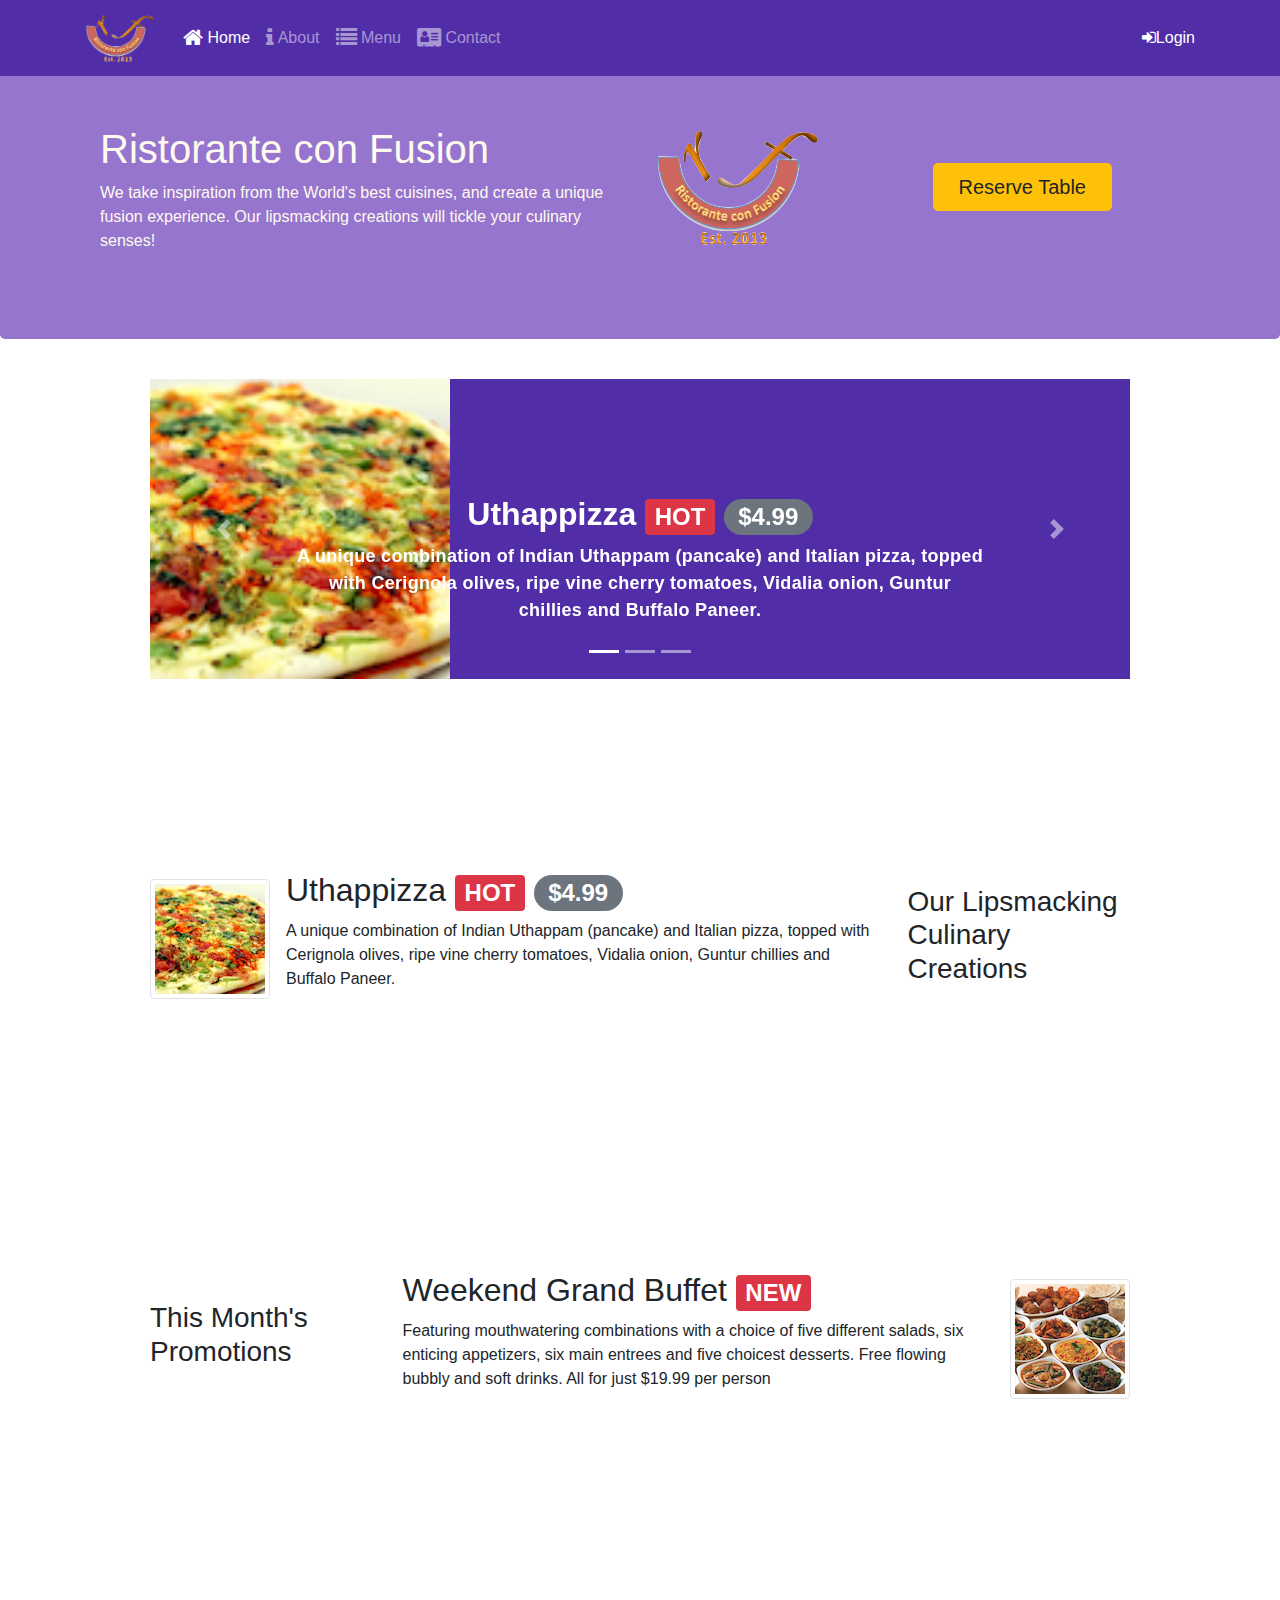
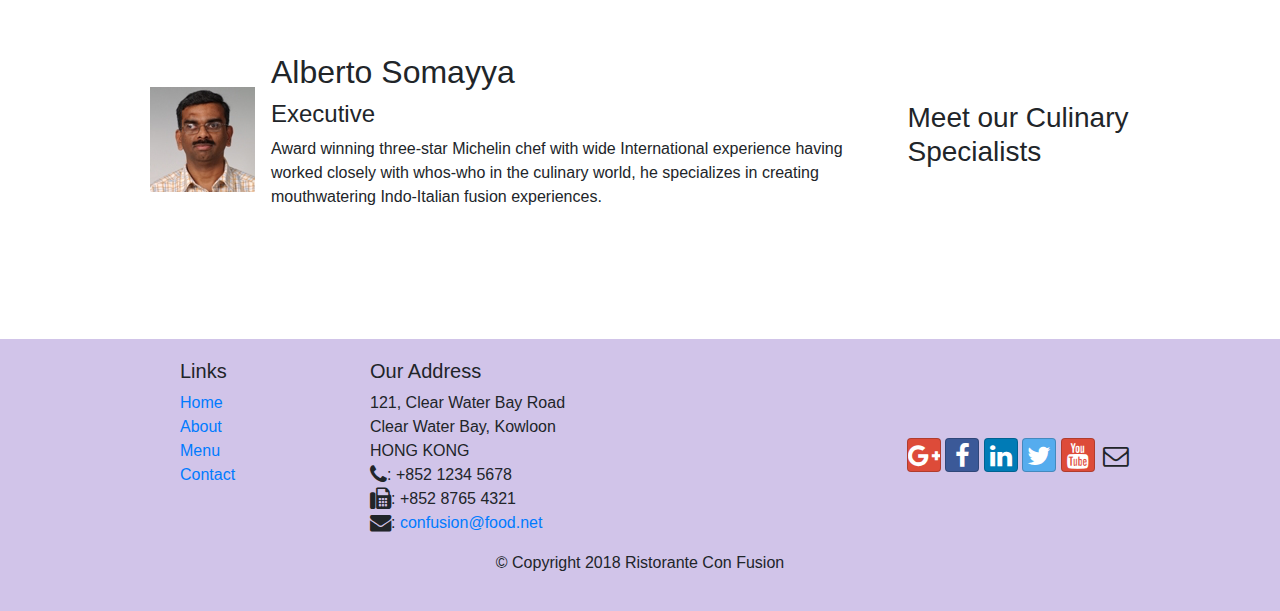
<file: index.html>
<!DOCTYPE html>
<html lang="en">
  <head>
    <!-- Required meta tags always come first -->
    <meta charset="utf-8" />
    <meta
      name="viewport"
      content="width=device-width, initial-scale=1, shrink-to-fit=no"
    />
    <meta http-equiv="x-ua-compatible" content="ie=edge" />

    <!-- Bootstrap CSS -->
    <link
      rel="stylesheet"
      href="https://stackpath.bootstrapcdn.com/bootstrap/4.5.2/css/bootstrap.min.css"
    />

    <!-- <link
      rel="stylesheet"
      href="./node_modules/font-awesome/css/font-awesome.min.css"
      rel="stylesheet"
    /> -->
    <link
      rel="stylesheet"
      href="https://stackpath.bootstrapcdn.com/font-awesome/4.7.0/css/font-awesome.min.css"
      integrity="sha384-wvfXpqpZZVQGK6TAh5PVlGOfQNHSoD2xbE+QkPxCAFlNEevoEH3Sl0sibVcOQVnN"
      crossorigin="anonymous"
    />
    <link rel="stylesheet" href="./bootstrap-social.css" rel="stylesheet" />

    <!-- my styles -->
    <!-- <link rel="stylesheet" href="css/styles.css" /> -->

    <style>
      .navbar-expand-sm .navbar-collapse {
        display: flexbox !important;
        margin-left: 20px;
      }

      body {
        padding: 55px 0px 0px 0px;
      }

      .navbar-dark {
        background-color: #512da8;
      }
      .row-header {
        margin: 0px auto;
        padding: 0px auto;
      }

      .row-content {
        margin: 0px auto;
        padding: 0px 50px 0px 50px;
        /* border-bottom: 1px ridge; */
        min-height: 400px;
      }

      .footer {
        background: #d1c4e9;
        margin: 0px auto;
        padding: 20px 0px 20px 0px;
      }

      .jumbotron {
        padding: 70px 30px;
        margin: 0px auto;
        background: #9575cd;
        color: floralwhite;
      }

      .address {
        font-size: 80%;
        margin: 0px;
        color: #0f0f0f;
      }

      .history-box {
        padding: 50px 0px 50px 0px;
      }

      /* Carousel styles */
      .carousel {
        background: #512da8;
        margin-top: 40px;
        width: 100% !important;
      }

      .carousel .carousel-caption {
        bottom: 3% !important;
        padding-bottom: 30px;
      }

      .carousel .carousel-caption h2 {
        font-weight: 900;
      }

      .carousel .carousel-caption p {
        font-size: large;
        letter-spacing: 0.3px;
        font-weight: 600;
      }
      .carousel-item {
        height: 300px;
      }

      .carousel-item img {
        position: absolute;
        top: 0;
        left: 0;
        min-height: 300px;
        max-width: 35%;
      }
    </style>

    <title>Ristorante Con Fusion</title>
  </head>

  <body>
    <!-- Navigation -->
    <nav class="navbar navbar-dark navbar-expand-sm fixed-top">
      <div class="container">
        <button
          class="navbar-toggler"
          type="button"
          data-toggle="collapse"
          data-target="#Navbar"
        >
          <span class="navbar-toggler-icon"></span>
        </button>
        <a class="navbar-brand mr-auto" href="#">
          <img src="./img/logo.png" width="70" height="50" />
        </a>

        <div class="collapse navbar-collapse" id="Navbar">
          <ul class="nav navbar-nav mr-auto">
            <li class="nav-item active">
              <a class="nav-link" href="#">
                <span class="fa fa-home fa-lg"></span> Home</a
              >
            </li>
            <li class="nav-item">
              <a class="nav-link" href="./aboutus.html">
                <span class="fa fa-info fa-lg"></span> About</a
              >
            </li>
            <li class="nav-item">
              <a class="nav-link" href="#"
                ><span class="fa fa-list fa-lg"></span> Menu</a
              >
            </li>
            <li class="nav-item">
              <a class="nav-link" href="./contactus.html"
                ><span class="fa fa-address-card fa-lg"></span> Contact
              </a>
            </li>
          </ul>
          <span class="navbar-text">
            <a data-toggle="modal" data-target="#loginModal">
              <span class="fa fa-sign-in"></span>Login
            </a>
          </span>
        </div>
      </div>
    </nav>

    <!--Reserve a Table Modal Code  -->

    <div class="modal fade" id="reserveTableModal">
      <div class="modal-dialog modal-dialog-centered">
        <div class="modal-content">
          <div class="modal-header">
            <h4 class="modal-title">Reserve a Table</h4>
            <button
              type="button"
              class="close"
              data-dismiss="modal"
              aria-label="Close"
            >
              <span aria-hidden="true">&times;</span>
            </button>
          </div>

          <div class="modal-body" style="padding: 50px 10px">
            <form class="container">
              <div class="form-group row">
                <label class="col-12 col-sm-12 col-md-3">
                  Number of Guest
                </label>
                <div style="zoom: 3" class="col-12 col-sm-12 col-md-9">
                  <div
                    class="custom-control custom-radio custom-control-inline"
                  >
                    <input
                      type="radio"
                      id="customRadioInline1"
                      name="customRadioInline1"
                      class="custom-control-input"
                    />
                    <label class="custom-control-label" for="customRadioInline1"
                      >1</label
                    >
                  </div>
                  <div
                    class="custom-control custom-radio custom-control-inline"
                  >
                    <input
                      type="radio"
                      id="customRadioInline2"
                      name="customRadioInline1"
                      class="custom-control-input"
                    />
                    <label class="custom-control-label" for="customRadioInline2"
                      >2</label
                    >
                  </div>
                  <div
                    class="custom-control custom-radio custom-control-inline"
                  >
                    <input
                      type="radio"
                      id="customRadioInline3"
                      name="customRadioInline1"
                      class="custom-control-input"
                    />
                    <label class="custom-control-label" for="customRadioInline3"
                      >3</label
                    >
                  </div>
                  <div
                    class="custom-control custom-radio custom-control-inline"
                  >
                    <input
                      type="radio"
                      id="customRadioInline4"
                      name="customRadioInline1"
                      class="custom-control-input"
                    />
                    <label class="custom-control-label" for="customRadioInline4"
                      >4</label
                    >
                  </div>
                  <div
                    class="custom-control custom-radio custom-control-inline"
                  >
                    <input
                      type="radio"
                      id="customRadioInline5"
                      name="customRadioInline1"
                      class="custom-control-input"
                    />
                    <label class="custom-control-label" for="customRadioInline5"
                      >5</label
                    >
                  </div>
                  <div
                    class="custom-control custom-radio custom-control-inline"
                  >
                    <input
                      type="radio"
                      id="customRadioInline6"
                      name="customRadioInline1"
                      class="custom-control-input"
                    />
                    <label class="custom-control-label" for="customRadioInline6"
                      >6</label
                    >
                  </div>
                </div>
              </div>

              <div class="form-group row">
                <div class="col-12 col-sm-12 col-md-3 mt-2">Section</div>
                <div class="col-12 col-md-9">
                  <ul class="nav nav-pills mb-3" id="pills-tab" role="tablist">
                    <li class="nav-item" role="presentation">
                      <a
                        class="nav-link mt-2 active "
                        id="pills-home-tab"
                        data-toggle="pill"
                        role="tab"
                        aria-controls="pills-home"
                        aria-selected="true"
                        >Non-Smoking</a
                      >
                    </li>
                    <li class="nav-item" role="presentation">
                      <a
                        class="nav-link mt-2"
                        id="pills-profile-tab"
                        data-toggle="pill"
                        role="tab"
                        aria-controls="pills-profile"
                        aria-selected="false"
                        >Smoking</a
                      >
                    </li>
                  </ul>
                </div>
              </div>

              <div class="form-group row">
                <div class="col-12 col-sm-12 col-md-3 mt-2 ">
                  <label>Date and Time</label>
                </div>
                <div class="col-12 col-md-9">
                  <div class="row">
                    <div class="col-md-6">
                      <input
                        placeholder="Date"
                        type="text"
                        class="form-control mt-2 "
                      />
                    </div>
                    <div class="col-md-6">
                      <input
                        placeholder="Time"
                        type="text"
                        class="form-control mt-2 "
                      />
                    </div>
                  </div>
                </div>
              </div>
              <div class="form-group row">
                <div class="col-auto offset-md-3 mt-3">
                  <button type="submit" class="btn btn-secondary">
                    Cancel
                  </button>
                  <button type="submit" class="btn btn-success">Reserve</button>
                </div>
              </div>
            </form>
          </div>
        </div>
      </div>
    </div>

    <!--Login Modal  code -->

    <div id="loginModal" style="top: 120px" class="modal" role="dialog">
      <div class="modal-dialog modal-lg" role="content">
        <div class="modal-content">
          <div class="modal-header">
            <h4 class="modal-title">Login</h4>
            <button type="button" class="close" data-dismiss="modal">
              &times;
            </button>
          </div>
          <div class="modal-body">
            <form style="padding: 20px">
              <div class="form-group">
                <label for="exampleInputEmail1">Email address</label>
                <input
                  type="email"
                  class="form-control"
                  id="exampleInputEmail1"
                  aria-describedby="emailHelp"
                />
                <small id="emailHelp" class="form-text text-muted"
                  >We'll never share your email with anyone else.</small
                >
              </div>
              <div class="form-group">
                <label for="exampleInputPassword1">Password</label>
                <input
                  type="password"
                  class="form-control"
                  id="exampleInputPassword1"
                />
              </div>
              <div class="form-group form-check">
                <input
                  type="checkbox"
                  class="form-check-input"
                  id="exampleCheck1"
                />
                <label class="form-check-label" for="exampleCheck1"
                  >Check me out</label
                >
              </div>
              <button type="submit" class="btn btn-danger btn-block">
                Submit
              </button>
            </form>
          </div>
        </div>
      </div>
    </div>

    <!-- Header -->
    <header class="jumbotron">
      <div class="container">
        <div class="row row-header">
          <div class="col-12 col-sm-6">
            <h1>Ristorante con Fusion</h1>
            <p>
              We take inspiration from the World's best cuisines, and create a
              unique fusion experience. Our lipsmacking creations will tickle
              your culinary senses!
            </p>
          </div>
          <div class="col-6 col-sm-6 align-self-center mb-auto">
            <div class="row">
              <div class="col-6">
                <img src="./img/logo.png" class="img-fluid" />
              </div>
              <div class="col mt-auto mb-auto">
                <a
                  class="btn btn-warning btn-lg"
                  style="padding: 8px 25px"
                  data-toggle="modal"
                  data-target="#reserveTableModal"
                >
                  Reserve Table
                </a>
              </div>
            </div>
          </div>
        </div>
      </div>
    </header>

    <div class="container">
      <div class="row row-content">
        <div class="col">
          <div class="carousel slide" id="mycarousel" data-ride="carousel">
            <div class="carousel-inner" role="listbox">
              <div class="carousel-item active">
                <img
                  src="./img/uthappizza.png"
                  alt="uthappizza"
                  class="d-block img-fluid"
                />
                <div class="carousel-caption d-none d-md-block">
                  <h2>
                    Uthappizza <span class="badge badge-danger">HOT</span>
                    <span class="badge badge-pill badge-secondary">$4.99</span>
                  </h2>
                  <p class="d-none d-sm-block">
                    A unique combination of Indian Uthappam (pancake) and
                    Italian pizza, topped with Cerignola olives, ripe vine
                    cherry tomatoes, Vidalia onion, Guntur chillies and Buffalo
                    Paneer.
                  </p>
                </div>
              </div>

              <div class="carousel-item">
                <img
                  src="./img/buffet.png"
                  alt="uthappizza"
                  class="d-block img-fluid"
                />
                <div class="carousel-caption d-none d-md-block">
                  <h2>
                    Uthappizza <span class="badge badge-danger">HOT</span>
                    <span class="badge badge-pill badge-secondary">$4.99</span>
                  </h2>
                  <p class="d-none d-sm-block">
                    Featuring mouthwatering combinations with a choice of five
                    different salads, six enticing appetizers, six main entrees
                    and five choicest desserts. Free flowing bubbly and soft
                    drinks. All for just $19.99 per person Paneer.
                  </p>
                </div>
              </div>

              <div class="carousel-item">
                <img
                  src="./img/alberto.png"
                  alt="uthappizza"
                  class="d-block img-fluid"
                />
                <div class="carousel-caption d-none d-md-block">
                  <h2>Alberto Somayya</h2>
                  <h4>Executive</h4>
                  <p class="d-none d-sm-block">
                    Award winning three-star Michelin chef with wide
                    International experience having worked closely with whos-who
                    in the culinary world, he specializes in creating
                    mouthwatering Indo-Italian fusion experiences.
                  </p>
                </div>
              </div>
            </div>
            <ol class="carousel-indicators">
              <li
                data-target="#mycarousel"
                data-slide-to="0"
                class="active"
              ></li>
              <li data-target="#mycarousel" data-slide-to="1"></li>
              <li data-target="#mycarousel" data-slide-to="2"></li>
            </ol>

            <a
              class="carousel-control-prev"
              href="#mycarousel"
              role="button"
              data-slide="prev"
            >
              <span class="carousel-control-prev-icon"></span>
            </a>
            <a
              class="carousel-control-next"
              href="#mycarousel"
              role="button"
              data-slide="next"
            >
              <span class="carousel-control-next-icon"></span>
            </a>
          </div>
        </div>
      </div>

      <div class="row row-content align-items-center">
        <div class="col-12 col-sm-4 col-md-3 order-sm-last">
          <h3>Our Lipsmacking Culinary Creations</h3>
        </div>
        <div class="col col-sm col-md order-sm-first">
          <div class="media">
            <img
              class="d-sm-flex img-thumbnail align-self-center mr-3"
              src="./img/uthappizza.png"
              alt="uthappizza"
            />

            <div class="media-body">
              <h2 class="mt-0">
                Uthappizza <span class="badge badge-danger">HOT</span>
                <span class="badge badge-pill badge-secondary">$4.99</span>
              </h2>
              <p class="d-none d-sm-block">
                A unique combination of Indian Uthappam (pancake) and Italian
                pizza, topped with Cerignola olives, ripe vine cherry tomatoes,
                Vidalia onion, Guntur chillies and Buffalo Paneer.
              </p>
            </div>
          </div>
        </div>
      </div>

      <div class="row row-content align-items-center">
        <div class="col-12 col-sm-4 col-md-3">
          <h3>This Month's Promotions</h3>
        </div>
        <div class="col col-sm col-md">
          <div class="media">
            <div class="media-body">
              <h2 class="mt-0">
                Weekend Grand Buffet <span class="badge badge-danger">NEW</span>
              </h2>
              <p>
                Featuring mouthwatering combinations with a choice of five
                different salads, six enticing appetizers, six main entrees and
                five choicest desserts. Free flowing bubbly and soft drinks. All
                for just $19.99 per person
              </p>
            </div>
            <img
              class="d-flex img-thumbnail ml-3 align-self-center"
              src="./img/buffet.png"
              alt="buffet"
            />
          </div>
        </div>
      </div>

      <div class="row row-content align-items-center">
        <div class="col-12 col-sm-4 col-md-3 order-sm-last">
          <h3>Meet our Culinary Specialists</h3>
        </div>
        <div class="col col-sm col-md order-sm-first">
          <div class="media">
            <img
              class="d-flex mr-3 align-self-center"
              src="./img/alberto.png"
              alt="alberto"
            />

            <div class="media-body">
              <h2>Alberto Somayya</h2>
              <h4>Executive</h4>
              <p class="d-none d-sm-block">
                Award winning three-star Michelin chef with wide International
                experience having worked closely with whos-who in the culinary
                world, he specializes in creating mouthwatering Indo-Italian
                fusion experiences.
              </p>
            </div>
          </div>
        </div>
      </div>
    </div>

    <!-- Footer -->

    <footer class="footer">
      <div class="container">
        <div class="row">
          <div class="col-4 col-sm-2 offset-1">
            <h5>Links</h5>
            <ul class="list-unstyled">
              <li><a href="#">Home</a></li>
              <li><a href="./aboutus.html">About</a></li>
              <li><a href="#">Menu</a></li>
              <li><a href="#">Contact</a></li>
            </ul>
          </div>
          <div class="col-7 col-sm-5">
            <h5>Our Address</h5>
            <address>
              121, Clear Water Bay Road<br />
              Clear Water Bay, Kowloon<br />
              HONG KONG<br />
              <i class="fa fa-phone fa-lg"></i>: +852 1234 5678<br />
              <i class="fa fa-fax fa-lg"></i>: +852 8765 4321<br />
              <i class="fa fa-envelope fa-lg"></i>:
              <a href="mailto:confusion@food.net">confusion@food.net</a>
            </address>
          </div>
          <div class="col-12 col-sm-4 align-self-center">
            <div class="text-center">
              <a
                class="btn btn-social-icon btn-google"
                href="http://google.com/+"
                ><i class="fa fa-google-plus fa-lg"></i
              ></a>
              <a
                class="btn btn-social-icon btn-facebook"
                href="http://www.facebook.com/profile.php?id="
                ><i class="fa fa-facebook fa-lg"></i
              ></a>
              <a
                class="btn btn-social-icon btn-linkedin"
                href="http://www.linkedin.com/in/"
                ><i class="fa fa-linkedin fa-lg"></i
              ></a>
              <a
                class="btn btn-social-icon btn-twitter"
                href="http://twitter.com/"
                ><i class="fa fa-twitter fa-lg"></i
              ></a>
              <a
                class="btn btn-social-icon btn-google"
                href="http://youtube.com/"
                ><i class="fa fa-youtube fa-lg"></i
              ></a>
              <a class="btn btn-social-icon" href="mailto:"
                ><i class="fa fa-envelope-o fa-lg"></i
              ></a>
            </div>
          </div>
        </div>
        <div class="row justify-content-center">
          <div class="col-auto">
            <p>© Copyright 2018 Ristorante Con Fusion</p>
          </div>
        </div>
      </div>
    </footer>
    <!-- jQuery first, then Popper.js, then Bootstrap JS. -->
    <!-- <script src="node_modules/jquery/dist/jquery.slim.min.js"></script>
    <script src="node_modules/popper.js/dist/umd/popper.min.js"></script>
    <script src="node_modules/bootstrap/dist/js/bootstrap.min.js"></script> -->
    <script
      src="https://code.jquery.com/jquery-3.5.1.slim.min.js"
      integrity="sha384-DfXdz2htPH0lsSSs5nCTpuj/zy4C+OGpamoFVy38MVBnE+IbbVYUew+OrCXaRkfj"
      crossorigin="anonymous"
    ></script>
    <script
      src="https://cdn.jsdelivr.net/npm/popper.js@1.16.1/dist/umd/popper.min.js"
      integrity="sha384-9/reFTGAW83EW2RDu2S0VKaIzap3H66lZH81PoYlFhbGU+6BZp6G7niu735Sk7lN"
      crossorigin="anonymous"
    ></script>
    <script
      src="https://cdn.jsdelivr.net/npm/bootstrap@4.5.3/dist/js/bootstrap.min.js"
      integrity="sha384-w1Q4orYjBQndcko6MimVbzY0tgp4pWB4lZ7lr30WKz0vr/aWKhXdBNmNb5D92v7s"
      crossorigin="anonymous"
    ></script>
    <script>
      $(document).ready(function () {
        $('[data-toggle="tooltip"]').tooltip();
      });
    </script>
  </body>
</html>
</file>
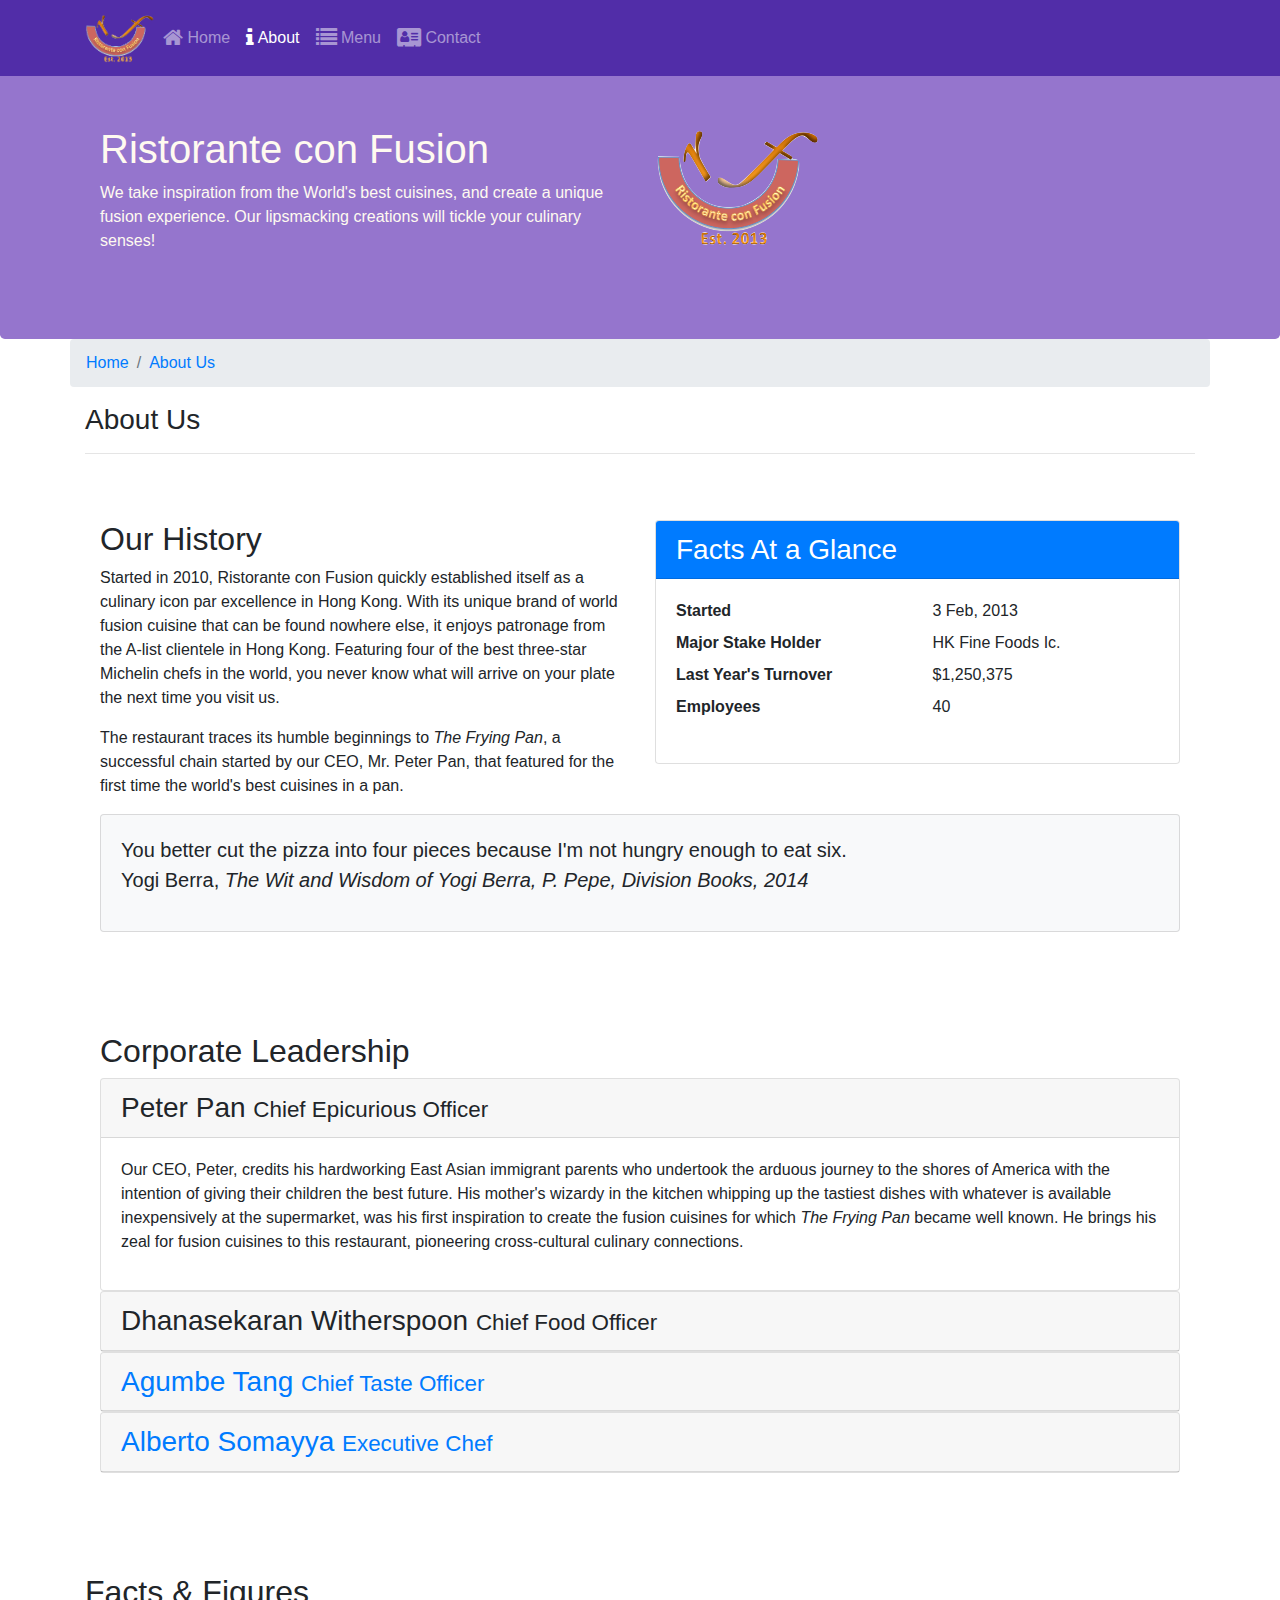
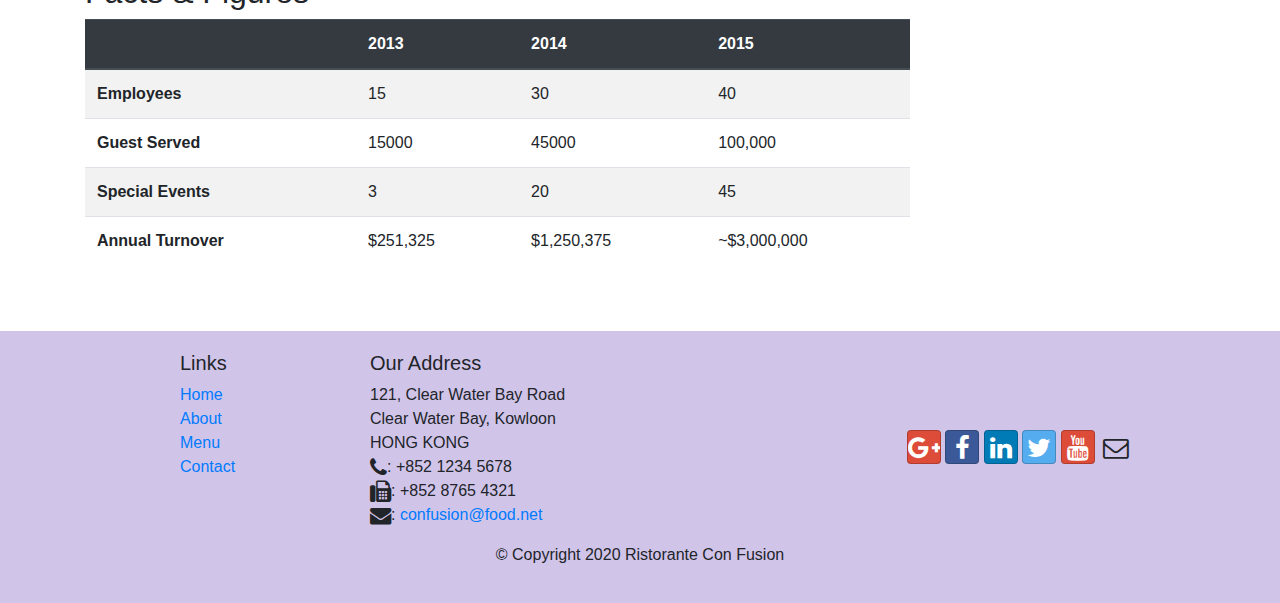
<file: aboutus.html>
<!DOCTYPE html>
<html lang="en">
  <head>
    <!-- Required meta tags always come first -->
    <meta charset="utf-8" />
    <meta
      name="viewport"
      content="width=device-width, initial-scale=1, shrink-to-fit=no"
    />
    <meta http-equiv="x-ua-compatible" content="ie=edge" />

    <!-- Bootstrap CSS -->
    <!-- <link
      rel="stylesheet"
      href="node_modules/bootstrap/dist/css/bootstrap.min.css"
    /> -->

    <!-- <link
      rel="stylesheet"
      href="./node_modules/font-awesome/css/font-awesome.min.css"
      rel="stylesheet"
    /> -->
    <!-- <link
      rel="stylesheet"
      href="./node_modules/bootstrap-social/bootstrap-social.css"
      rel="stylesheet"
    /> -->
    <link
      rel="stylesheet"
      href="https://stackpath.bootstrapcdn.com/bootstrap/4.5.2/css/bootstrap.min.css"
    />
    <link
      rel="stylesheet"
      href="https://stackpath.bootstrapcdn.com/font-awesome/4.7.0/css/font-awesome.min.css"
      integrity="sha384-wvfXpqpZZVQGK6TAh5PVlGOfQNHSoD2xbE+QkPxCAFlNEevoEH3Sl0sibVcOQVnN"
      crossorigin="anonymous"
    />
    <link rel="stylesheet" href="./bootstrap-social.css" rel="stylesheet" />
    <!-- <script type="text/javascript" src="node_modules/jquery/dist/jquery.slim.min.js"></script>
  <script type="text/javascript" src="node_modules/popper.js/dist/umd/popper.min.js"></script>
  <script type="text/javascript" src="node_modules/bootstrap/dist/js/bootstrap.min.js"></script>
 -->

    <!-- my styles -->
    <link rel="stylesheet" href="css/styles.css" />

    <title>Ristorante Con Fusion</title>

    <style>
      .row-header {
        margin: 0px auto;
        padding: 0px auto;
      }

      .row-content {
        margin: 0px auto;
        padding: 50px 0px 50px 0px;
        /* border-bottom: 1px ridge; */
        min-height: 400px;
      }

      .footer {
        background: #d1c4e9;
        margin: 0px auto;
        padding: 20px 0px 20px 0px;
      }

      .jumbotron {
        padding: 70px 30px;
        margin: 0px auto;
        background: #9575cd;
        color: floralwhite;
      }

      .address {
        font-size: 80%;
        margin: 0px;
        color: #0f0f0f;
      }

      .history-box {
        padding: 50px 0px 50px 0px;
      }

      /* tab styles */
      .tab-content {
        border-left: 1px solid #ddd;
        border-right: 1px solid #ddd;
        border-bottom: 1px solid #ddd;
        padding: 50px;
      }
    </style>
  </head>

  <body>
    <!-- Navigation -->
    <nav class="navbar navbar-dark navbar-expand-sm fixed-top">
      <div class="container">
        <button
          class="navbar-toggler"
          type="button"
          data-toggle="collapse"
          data-target="#Navbar"
        >
          <span class="navbar-toggler-icon"></span>
        </button>
        <a class="navbar-brand mr-auto" href="#">
          <img src="./img/logo.png" width="70" height="50" />
        </a>
        <div class="collapse navbar-collapse" id="Navbar">
          <ul class="navbar-nav mr-auto">
            <li class="nav-item">
              <a class="nav-link" href="./index.html"
                ><span class="fa fa-home fa-lg"></span> Home</a
              >
            </li>
            <li class="nav-item active">
              <a class="nav-link" href="#"
                ><span class="fa fa-info fa-lg"></span> About</a
              >
            </li>
            <li class="nav-item">
              <a class="nav-link" href="#"
                ><span class="fa fa-list fa-lg"></span> Menu</a
              >
            </li>
            <li class="nav-item">
              <a class="nav-link" href="./contactus.html"
                ><span class="fa fa-address-card fa-lg"></span> Contact</a
              >
            </li>
          </ul>
        </div>
      </div>
    </nav>
    <!-- Header -->

    <header class="jumbotron">
      <div class="container">
        <div class="row row-header">
          <div class="col-12 col-sm-6">
            <h1>Ristorante con Fusion</h1>
            <p>
              We take inspiration from the World's best cuisines, and create a
              unique fusion experience. Our lipsmacking creations will tickle
              your culinary senses!
            </p>
          </div>
          <div class="col-12 col-sm-6 align-self-center mb-auto">
            <img src="./img/logo.png" class="img-fluid" />
          </div>
        </div>
      </div>
    </header>
    <div class="container">
      <div class="row">
        <ol class="col-12 breadcrumb">
          <li class="breadcrumb-item"><a href="./index.html"> Home </a></li>
          <li class="breadcrumb-item active"><a href="#"> About Us </a></li>
        </ol>
        <div class="col-12">
          <h3>About Us</h3>
          <hr />
        </div>
      </div>

      <div class="row history-box row-content">
        <div class="col-12 col-md-6">
          <h2>Our History</h2>
          <p>
            Started in 2010, Ristorante con Fusion quickly established itself as
            a culinary icon par excellence in Hong Kong. With its unique brand
            of world fusion cuisine that can be found nowhere else, it enjoys
            patronage from the A-list clientele in Hong Kong. Featuring four of
            the best three-star Michelin chefs in the world, you never know what
            will arrive on your plate the next time you visit us.
          </p>
          <p>
            The restaurant traces its humble beginnings to
            <em>The Frying Pan</em>, a successful chain started by our CEO, Mr.
            Peter Pan, that featured for the first time the world's best
            cuisines in a pan.
          </p>
        </div>

        <div class="col-sm-6">
          <div class="card">
            <h3 class="card-header bg-primary text-white">Facts At a Glance</h3>
            <div class="card-body">
              <dl class="row">
                <dt class="col-6">Started</dt>
                <dd class="col-6">3 Feb, 2013</dd>
                <dt class="col-6">Major Stake Holder</dt>
                <dd class="col-6">HK Fine Foods Ic.</dd>
                <dt class="col-6">Last Year's Turnover</dt>
                <dd class="col-6">$1,250,375</dd>
                <dt class="col-6">Employees</dt>
                <dd class="col-6">40</dd>
              </dl>
            </div>
          </div>
        </div>

        <div class="col">
          <div class="card card-body bg-light">
            <blockquote class="blockquote">
              <p class="mb-0">
                You better cut the pizza into four pieces because I'm not hungry
                enough to eat six.
              </p>
              <footer class="blackquote-footer">
                Yogi Berra,
                <cite title="source Title">
                  The Wit and Wisdom of Yogi Berra, P. Pepe, Division Books,
                  2014
                </cite>
              </footer>
            </blockquote>
          </div>
        </div>
      </div>

      <div class="row row-content">
        <div class="col-12">
          <h2>Corporate Leadership</h2>

          <div id="accordion">
            <div class="card">
              <div class="card-header" role="tab" id="peterhead">
                <h3 class="mb-0">
                  <a data-toggle="collapse" data-target="#peter">
                    Peter Pan <small>Chief Epicurious Officer</small>
                  </a>
                </h3>
              </div>
              <div class="collapse show" data-parent="#accordion" id="peter">
                <div class="card-body">
                  <p class="d-none d-sm-block">
                    Our CEO, Peter, credits his hardworking East Asian immigrant
                    parents who undertook the arduous journey to the shores of
                    America with the intention of giving their children the best
                    future. His mother's wizardy in the kitchen whipping up the
                    tastiest dishes with whatever is available inexpensively at
                    the supermarket, was his first inspiration to create the
                    fusion cuisines for which
                    <em>The Frying Pan</em> became well known. He brings his
                    zeal for fusion cuisines to this restaurant, pioneering
                    cross-cultural culinary connections.
                  </p>
                </div>
              </div>
            </div>

            <div class="card">
              <div class="card-header" role="tab" id="dannyhead">
                <h3 class="mb-0">
                  <a
                    data-toggle="collapse"
                    data-toggle="collapse"
                    data-target="#danny"
                  >
                    Dhanasekaran Witherspoon <small>Chief Food Officer</small>
                  </a>
                </h3>
              </div>
              <div class="collapse" data-parent="#accordion" id="danny">
                <div class="card-body">
                  <p class="d-none d-sm-block">
                    Our CFO, Danny, as he is affectionately referred to by his
                    colleagues, comes from a long established family tradition
                    in farming and produce. His experiences growing up on a farm
                    in the Australian outback gave him great appreciation for
                    varieties of food sources. As he puts it in his own words,
                    <em
                      >Everything that runs, wins, and everything that stays,
                      pays!</em
                    >
                  </p>
                </div>
              </div>
            </div>
            <div class="card">
              <div class="card-header" role="tab" id="agumbehead">
                <h3 class="mb-0">
                  <a
                    class="collapsed"
                    data-toggle="collapse"
                    data-target="#agumbe"
                  >
                    Agumbe Tang <small>Chief Taste Officer</small>
                  </a>
                </h3>
              </div>
              <div class="collapse" id="agumbe" data-parent="#accordion">
                <div class="card-body">
                  <p class="d-none d-sm-block">
                    Blessed with the most discerning gustatory sense, Agumbe,
                    our CTO, personally ensures that every dish that we serve
                    meets his exacting tastes. Our chefs dread the tongue
                    lashing that ensues if their dish does not meet his exacting
                    standards. He lives by his motto,
                    <em>You click only if you survive my lick.</em>
                  </p>
                </div>
              </div>
            </div>

            <div class="card">
              <div class="card-header" role="tab" id="albertohead">
                <h3 class="mb-0">
                  <a
                    class="collapsed"
                    data-toggle="collapse"
                    data-target="#alberto"
                  >
                    Alberto Somayya <small>Executive Chef</small>
                  </a>
                </h3>
              </div>
              <div class="collapse" id="alberto" data-parent="#accordion">
                <div class="card-body">
                  <p class="d-none d-sm-block">
                    Award winning three-star Michelin chef with wide
                    International experience having worked closely with whos-who
                    in the culinary world, he specializes in creating
                    mouthwatering Indo-Italian fusion experiences. He says,
                    <em
                      >Put together the cuisines from the two craziest cultures,
                      and you get a winning hit! Amma Mia!</em
                    >
                  </p>
                </div>
              </div>
            </div>

            <!-- <div class="card">
              
              <div class="card-header" id="albertohead" role="tab">
                <h3 class="mb-0">
                  <a href="" data-toggle="collapse" data-target="#alberto">
                    Alberto Somayya <small>Executive Chef</small>
                  </a>
                </h3>
              </div>
              <div class="collapse" role="tabpanel" id="alberto" data-parent="#accordion">

              <div class="card-body">
                <p class="d-none d-sm-block">
                  Award winning three-star Michelin chef with wide International
                  experience having worked closely with whos-who in the culinary
                  world, he specializes in creating mouthwatering Indo-Italian
                  fusion experiences. He says,
                  <em
                    >Put together the cuisines from the two craziest cultures, and
                    you get a winning hit! Amma Mia!</em
                  >
                </p>
                </div>
              </div> 

            </div> -->
          </div>
        </div>
      </div>
    </div>

    <div class="row row-content container">
      <div class="col-12 col-sm-9">
        <h2>Facts &amp; Figures</h2>
        <div class="table-responsive">
          <table class="table table-striped">
            <thead class="thead-dark">
              <th>&nbsp;</th>
              <th>2013</th>
              <th>2014</th>
              <th>2015</th>
            </thead>

            <tbody>
              <tr>
                <th>Employees</th>
                <td>15</td>
                <td>30</td>
                <td>40</td>
              </tr>

              <tr>
                <th>Guest Served</th>
                <td>15000</td>
                <td>45000</td>
                <td>100,000</td>
              </tr>

              <tr>
                <th>Special Events</th>
                <td>3</td>
                <td>20</td>
                <td>45</td>
              </tr>

              <tr>
                <th>Annual Turnover</th>
                <td>$251,325</td>
                <td>$1,250,375</td>
                <td>~$3,000,000</td>
              </tr>
            </tbody>
          </table>
        </div>
      </div>
      <div class="col-12 col-sm-3"></div>
    </div>

    <footer class="footer">
      <div class="container">
        <div class="row">
          <div class="col-4 col-sm-2 offset-1">
            <h5>Links</h5>
            <ul class="list-unstyled">
              <li><a href="./index.html">Home</a></li>
              <li><a href="#">About</a></li>
              <li><a href="#">Menu</a></li>
              <li><a href="#">Contact</a></li>
            </ul>
          </div>
          <div class="col-7 col-sm-5">
            <h5>Our Address</h5>
            <address>
              121, Clear Water Bay Road<br />
              Clear Water Bay, Kowloon<br />
              HONG KONG<br />
              <i class="fa fa-phone fa-lg"></i>: +852 1234 5678<br />
              <i class="fa fa-fax fa-lg"></i>: +852 8765 4321<br />
              <i class="fa fa-envelope fa-lg"></i>:
              <a href="mailto:confusion@food.net">confusion@food.net</a>
            </address>
          </div>
          <div class="col-12 col-sm-4 align-self-center">
            <div class="text-center">
              <a
                class="btn btn-social-icon btn-google"
                href="http://google.com/+"
                ><i class="fa fa-google-plus fa-lg"></i
              ></a>
              <a
                class="btn btn-social-icon btn-facebook"
                href="http://www.facebook.com/profile.php?id="
                ><i class="fa fa-facebook fa-lg"></i
              ></a>
              <a
                class="btn btn-social-icon btn-linkedin"
                href="http://www.linkedin.com/in/"
                ><i class="fa fa-linkedin fa-lg"></i
              ></a>
              <a
                class="btn btn-social-icon btn-twitter"
                href="http://twitter.com/"
                ><i class="fa fa-twitter fa-lg"></i
              ></a>
              <a
                class="btn btn-social-icon btn-google"
                href="http://youtube.com/"
                ><i class="fa fa-youtube fa-lg"></i
              ></a>
              <a class="btn btn-social-icon" href="mailto:"
                ><i class="fa fa-envelope-o fa-lg"></i
              ></a>
            </div>
          </div>
        </div>
        <div class="row justify-content-center">
          <div class="col-auto">
            <p>© Copyright 2020 Ristorante Con Fusion</p>
          </div>
        </div>
      </div>
    </footer>

    <!-- jQuery first, then Popper.js, then Bootstrap JS. -->
    <script
      src="https://code.jquery.com/jquery-3.5.1.slim.min.js"
      integrity="sha384-DfXdz2htPH0lsSSs5nCTpuj/zy4C+OGpamoFVy38MVBnE+IbbVYUew+OrCXaRkfj"
      crossorigin="anonymous"
    ></script>
    <script
      src="https://cdn.jsdelivr.net/npm/popper.js@1.16.1/dist/umd/popper.min.js"
      integrity="sha384-9/reFTGAW83EW2RDu2S0VKaIzap3H66lZH81PoYlFhbGU+6BZp6G7niu735Sk7lN"
      crossorigin="anonymous"
    ></script>
    <script
      src="https://cdn.jsdelivr.net/npm/bootstrap@4.5.3/dist/js/bootstrap.min.js"
      integrity="sha384-w1Q4orYjBQndcko6MimVbzY0tgp4pWB4lZ7lr30WKz0vr/aWKhXdBNmNb5D92v7s"
      crossorigin="anonymous"
    ></script>
  </body>
</html>
</file>
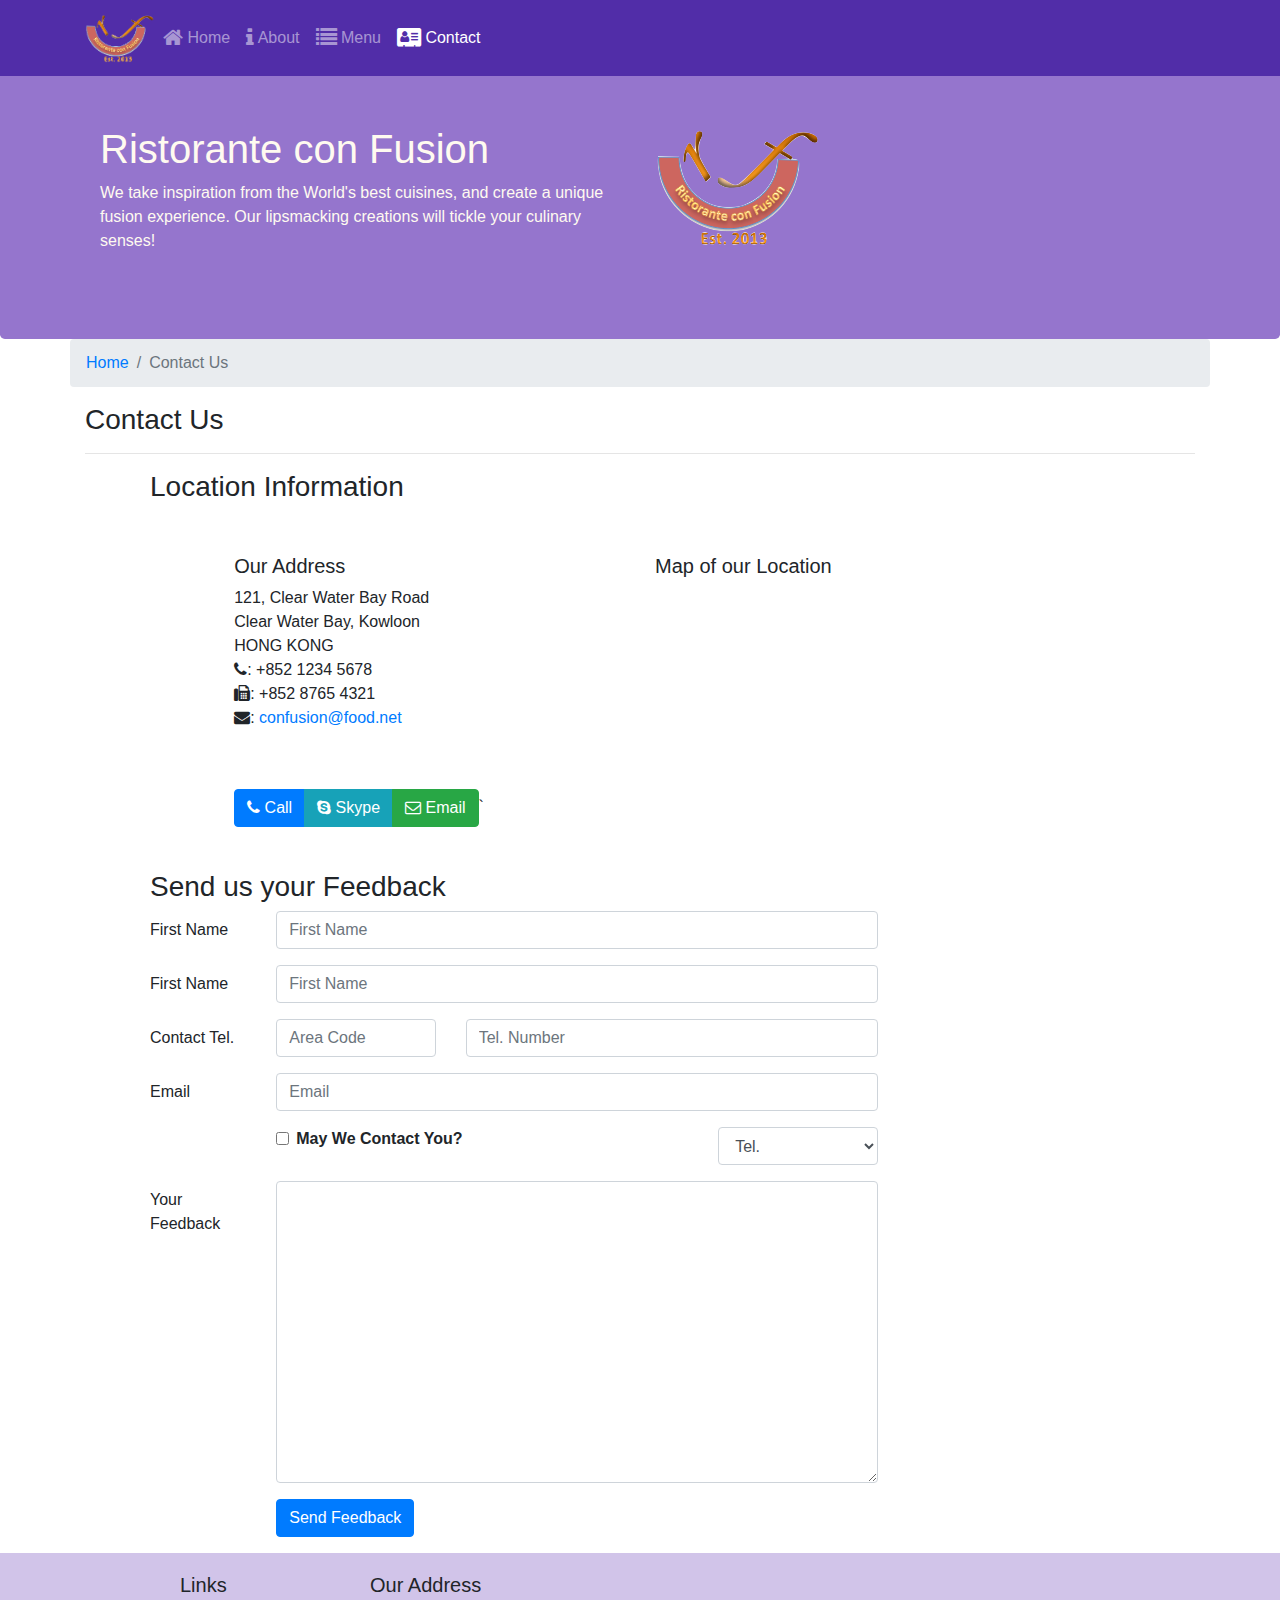
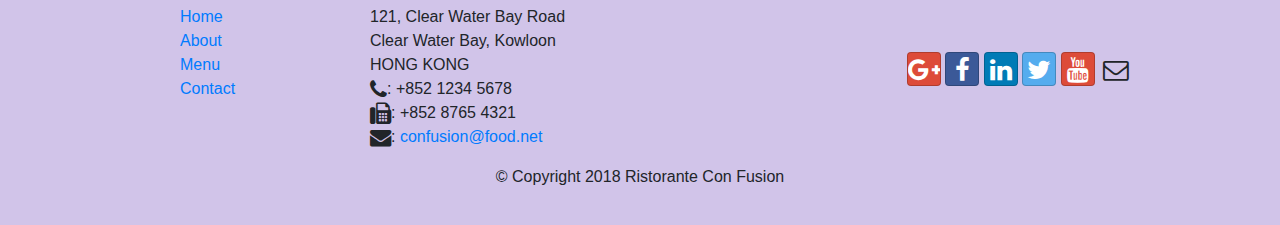
<file: contactus.html>
<!DOCTYPE html>
<html lang="en">
  <head>
    <title>Ristorante Con Fusion: About Us</title>
    <!-- Required meta tags always come first -->
    <meta charset="utf-8" />
    <meta
      name="viewport"
      content="width=device-width, initial-scale=1, shrink-to-fit=no"
    />
    <meta http-equiv="x-ua-compatible" content="ie=edge" />

    <!-- Bootstrap CSS -->
    <!-- <link
      rel="stylesheet"
      href="node_modules/bootstrap/dist/css/bootstrap.min.css"
    />
    <link
      rel="stylesheet"
      href="node_modules/font-awesome/css/font-awesome.min.css"
    />
    <link
      rel="stylesheet"
      href="node_modules/bootstrap-social/bootstrap-social.css"
    /> -->
    <link
    rel="stylesheet"
    href="https://stackpath.bootstrapcdn.com/bootstrap/4.5.2/css/bootstrap.min.css"
  />
  <link
    rel="stylesheet"
    href="https://stackpath.bootstrapcdn.com/font-awesome/4.7.0/css/font-awesome.min.css"
    integrity="sha384-wvfXpqpZZVQGK6TAh5PVlGOfQNHSoD2xbE+QkPxCAFlNEevoEH3Sl0sibVcOQVnN"
    crossorigin="anonymous"
  />
  <link rel="stylesheet" href="./bootstrap-social.css" rel="stylesheet" />
    <link href="css/styles.css" rel="stylesheet" />
  </head>

  <body>
    <nav class="navbar navbar-dark navbar-expand-sm fixed-top">
      <div class="container">
        <button
          class="navbar-toggler"
          type="button"
          data-toggle="collapse"
          data-target="#Navbar"
        >
          <span class="navbar-toggler-icon"></span>
        </button>
        <a class="navbar-brand mr-auto" href="#">
          <img src="./img/logo.png" width="70" height="50" />
        </a>
        <div class="collapse navbar-collapse" id="Navbar">
          <ul class="navbar-nav mr-auto">
            <li class="nav-item">
              <a class="nav-link" href="./index.html"
                ><span class="fa fa-home fa-lg"></span> Home</a
              >
            </li>
            <li class="nav-item">
              <a class="nav-link" href="./aboutus.html"
                ><span class="fa fa-info fa-lg"></span> About</a
              >
            </li>
            <li class="nav-item">
              <a class="nav-link" href="#"
                ><span class="fa fa-list fa-lg"></span> Menu</a
              >
            </li>
            <li class="nav-item active">
              <a class="nav-link" href="#"
                ><span class="fa fa-address-card fa-lg"></span> Contact</a
              >
            </li>
          </ul>
        </div>
      </div>
    </nav>

    <header class="jumbotron">
      <div class="container">
        <div class="row row-header">
          <div class="col-12 col-sm-6">
            <h1>Ristorante con Fusion</h1>
            <p>
              We take inspiration from the World's best cuisines, and create a
              unique fusion experience. Our lipsmacking creations will tickle
              your culinary senses!
            </p>
          </div>
          <div class="col-12 col-sm-6 align-self-center mb-auto">
            <img src="./img/logo.png" class="img-fluid">
        </div>
        </div>
      </div>
    </header>

    <div class="container">
      <div class="row">
        <ol class="col-12 breadcrumb">
          <li class="breadcrumb-item"><a href="./index.html">Home</a></li>
          <li class="breadcrumb-item active">Contact Us</li>
        </ol>
        <div class="col-12">
          <h3>Contact Us</h3>
          <hr />
        </div>
      </div>

      <div class="row row-content">
        <div class="col-12">
          <h3>Location Information</h3>
        </div>
        <div class="col-12 col-sm-4 offset-sm-1">
          <h5>Our Address</h5>
          <address style="font-size: 100%">
            121, Clear Water Bay Road<br />
            Clear Water Bay, Kowloon<br />
            HONG KONG<br />
            <i class="fa fa-phone"></i>: +852 1234 5678<br />
            <i class="fa fa-fax"></i>: +852 8765 4321<br />
            <i class="fa fa-envelope"></i>:
            <a href="mailto:confusion@food.net">confusion@food.net</a>
          </address>
        </div>
        <div class="col-12 col-sm-6 offset-sm-1">
          <h5>Map of our Location</h5>
        </div>
        <div class="col-12 col-sm-11 offset-sm-1">
          <div class="btn-group" role="group">
            <a
              role="button btn-primary"
              class="btn btn-primary"
              href="tel:+917986473925"
              ><i class="fa fa-phone"></i> Call</a
            >
            <a role="button" class="btn btn-info"
              ><i class="fa fa-skype"></i> Skype</a
            >
            <a
              role="button"
              class="btn btn-success"
              href="mail:gursidak2000@gmail.com"
              ><i class="fa fa-envelope-o"></i> Email</a
            >
          </div>`
        </div>
      </div>

      <div class="row row-content">
        <div class="col-12">
          <h3>Send us your Feedback</h3>
        </div>
        <div class="col-12 col-md-9">
          <form>
            <div class="form-group row">
              <label for="firstname" class="col-md-2 col-form-label"
                >First Name</label
              >
              <div class="col-md-10">
                <input
                  type="text"
                  class="form-control"
                  id="firstname"
                  name="firstname"
                  placeholder="First Name"
                />
              </div>
            </div>

            <div class="form-group row">
              <label for="firstname" class="col-md-2 col-form-label"
                >First Name</label
              >
              <div class="col-md-10">
                <input
                  type="text"
                  class="form-control"
                  id="firstname"
                  name="firstname"
                  placeholder="First Name"
                />
              </div>
            </div>

            <div class="form-group row">
              <label for="telnum" class="col-12 col-md-2 col-form-label"
                >Contact Tel.</label
              >
              <div class="col-5 col-md-3">
                <input
                  type="tel"
                  class="form-control"
                  id="areacode"
                  name="areacode"
                  placeholder="Area Code"
                />
              </div>
              <div class="col-7 col-md-7">
                <input
                  type="tel"
                  class="form-control"
                  id="telnum"
                  name="firstname"
                  placeholder="Tel. Number"
                />
              </div>
            </div>

            <div class="form-group row">
              <label for="emailid" class="col-md-2 col-form-label">Email</label>
              <div class="col-md-10">
                <input
                  type="email"
                  class="form-control"
                  id="emailid"
                  name="emailid"
                  placeholder="Email"
                />
              </div>
            </div>
            <div class="form-group row">
              <div class="col-md-6 offset-2">
                <div class="form-check">
                  <input
                    type="checkbox"
                    class="form-check-input"
                    name="approve"
                    id="approve"
                    value=""
                  />
                  <label class="form-check-label" for="approve"
                    ><strong>May We Contact You?</strong></label
                  >
                </div>
              </div>
              <div class="col-md-3 offset-md-1">
                <select class="form-control">
                  <option>Tel.</option>
                  <option>Email</option>
                </select>
              </div>
            </div>

            <div class="form-group row">
              <label for="feedback" class="col-md-2 col-form-label"
                >Your Feedback</label
              >
              <div class="col-md-10">
                <textarea
                  class="form-control"
                  id="feedback"
                  name="feedback"
                  rows="12"
                ></textarea>
              </div>
            </div>

            <div class="form-group row">
              <div class="offset-md-2 col-md-10">
                <button class="btn btn-primary">Send Feedback</button>
              </div>
            </div>
          </form>
        </div>
        <div class="col-12 col-md"></div>
      </div>
    </div>

    <footer class="footer">
      <div class="container">
        <div class="row">
          <div class="col-4 offset-1 col-sm-2">
            <h5>Links</h5>
            <ul class="list-unstyled">
              <li><a href="#">Home</a></li>
              <li><a href="#">About</a></li>
              <li><a href="#">Menu</a></li>
              <li><a href="#">Contact</a></li>
            </ul>
          </div>
          <div class="col-7 col-sm-5">
            <h5>Our Address</h5>
            <address>
              121, Clear Water Bay Road<br />
              Clear Water Bay, Kowloon<br />
              HONG KONG<br />
              <i class="fa fa-phone fa-lg"></i>: +852 1234 5678<br />
              <i class="fa fa-fax fa-lg"></i>: +852 8765 4321<br />
              <i class="fa fa-envelope fa-lg"></i>:
              <a href="mailto:confusion@food.net">confusion@food.net</a>
            </address>
          </div>
          <div class="col-12 col-sm-4 align-self-center">
            <div class="text-center">
              <a
                class="btn btn-social-icon btn-google"
                href="http://google.com/+"
                ><i class="fa fa-google-plus"></i
              ></a>
              <a
                class="btn btn-social-icon btn-facebook"
                href="http://www.facebook.com/profile.php?id="
                ><i class="fa fa-facebook"></i
              ></a>
              <a
                class="btn btn-social-icon btn-linkedin"
                href="http://www.linkedin.com/in/"
                ><i class="fa fa-linkedin"></i
              ></a>
              <a
                class="btn btn-social-icon btn-twitter"
                href="http://twitter.com/"
                ><i class="fa fa-twitter"></i
              ></a>
              <a
                class="btn btn-social-icon btn-google"
                href="http://youtube.com/"
                ><i class="fa fa-youtube"></i
              ></a>
              <a class="btn btn-social-icon" href="mailto:"
                ><i class="fa fa-envelope-o"></i
              ></a>
            </div>
          </div>
        </div>
        <div class="row justify-content-center">
          <div class="col-auto">
            <p>© Copyright 2018 Ristorante Con Fusion</p>
          </div>
        </div>
      </div>
    </footer>
    <!-- jQuery first, then Popper.js, then Bootstrap JS. -->
    <!-- <script src="node_modules/jquery/dist/jquery.slim.min.js"></script>
    <script src="node_modules/popper.js/dist/umd/popper.min.js"></script>
    <script src="node_modules/bootstrap/dist/js/bootstrap.min.js"></script> -->
    <script
    src="https://code.jquery.com/jquery-3.5.1.slim.min.js"
    integrity="sha384-DfXdz2htPH0lsSSs5nCTpuj/zy4C+OGpamoFVy38MVBnE+IbbVYUew+OrCXaRkfj"
    crossorigin="anonymous"
  ></script>
  <script
    src="https://cdn.jsdelivr.net/npm/popper.js@1.16.1/dist/umd/popper.min.js"
    integrity="sha384-9/reFTGAW83EW2RDu2S0VKaIzap3H66lZH81PoYlFhbGU+6BZp6G7niu735Sk7lN"
    crossorigin="anonymous"
  ></script>
  <script
    src="https://cdn.jsdelivr.net/npm/bootstrap@4.5.3/dist/js/bootstrap.min.js"
    integrity="sha384-w1Q4orYjBQndcko6MimVbzY0tgp4pWB4lZ7lr30WKz0vr/aWKhXdBNmNb5D92v7s"
    crossorigin="anonymous"
  ></script>
  </body>
</html>
</file>
<file: css/styles.css>
body{
    padding: 55px 0px 0px 0px;
}

.navbar-dark{
    background-color: #512DA8 ;
}
.row-header{
    margin: 0px auto;
    padding: 0px auto;

}

.row-content{
    margin: 0px auto;
    padding: 0px 50px 0px 50px;
    /* border-bottom: 1px ridge; */
    min-height: 400px;
}

.footer{
    background:#D1C4E9;
    margin: 0px auto;
    padding: 20px 0px 20px 0px;
}

.jumbotron{
    padding: 70px 30px;
    margin: 0px auto;
    background: #9575CD;
    color: floralwhite;
}

.address{
    font-size: 80%;
    margin: 0px;
    color: #0f0f0f;
}

.history-box{
    padding: 50px 0px 50px 0px;
}

.carousel{
    background: #512DA8;
}

.carousel-item{
    height: 300px;

}

.carousel-item img{
    position: absolute;
    top: 0;
    left: 0;
    min-height: 300px;
}
</file>
